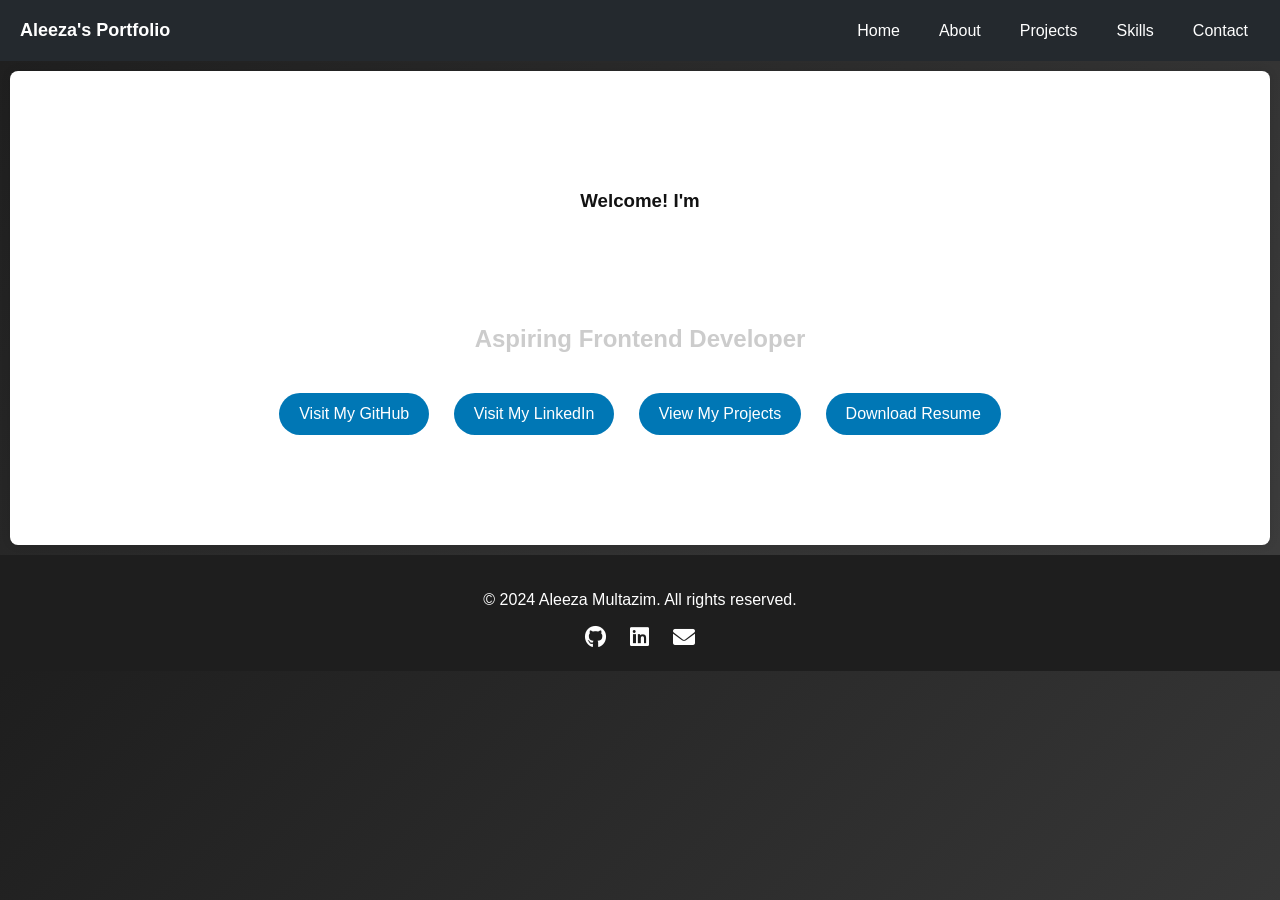
<file: index.html>
<!DOCTYPE html>
<html lang="en">
<head>
  <meta charset="UTF-8">
  <meta name="viewport" content="width=device-width, initial-scale=1.0">
  <title>Aleeza's Portfolio | Home</title>
  <link rel="stylesheet" href="./style.css" />
  <link rel="stylesheet" href="https://cdnjs.cloudflare.com/ajax/libs/font-awesome/6.0.0/css/all.min.css" />
  <link rel="stylesheet" href="https://unpkg.com/aos@next/dist/aos.css" />
</head>
<body>

  <header class="navbar">
    <div class="nav-left">
      <h1 class="logo">Aleeza's Portfolio</h1>
    </div>
    <div class="nav-right">
      <ul class="nav-links">
        <li><a href="./index.html">Home</a></li>
        <li><a href="./about.html">About</a></li>
        <li><a href="./projects.html">Projects</a></li>
        <li><a href="./skills.html">Skills</a></li>
        <li><a href="./contacts.html">Contact</a></li>
      </ul>
    </div>
  </header>

  <section class="home-section">
    <h3>Welcome! I'm</h3>
    <h1 class="main-name" data-aos="fade-down">I'm Aleeza Multazim</h1>
    <h2 class="tagline">Aspiring Frontend Developer</h2>

    <div class="buttons">
      <a href="https://github.com/Aleeza-Multazim/" target="_blank" class="btn">Visit My GitHub</a>
      <a href="https://www.linkedin.com/in/aleeza-multazim-3110b0373/" target="_blank" class="btn">Visit My LinkedIn</a>
      <a href="./projects.html" class="btn">View My Projects</a>
      <a href="./Aleeza_CV.pdf" class="btn" download>Download Resume</a>
    </div>
  </section>

  <script src="https://unpkg.com/aos@next/dist/aos.js"></script>
  <script>
    AOS.init();
  </script>

  <footer>
    <p>&copy; 2024 Aleeza Multazim. All rights reserved.</p>
    <div class="footer-icons">
      <a href="https://github.com/Aleeza-Multazim" target="_blank"><i class="fab fa-github"></i></a>
      <a href="https://www.linkedin.com/in/aleeza-multazim-3110b0373/" target="_blank"><i class="fab fa-linkedin"></i></a>
      <a href="mailto:aleezamultazim@gmail.com" target="_blank"><i class="fas fa-envelope"></i></a>
    </div>
  </footer>

</body>
</html>
</file>
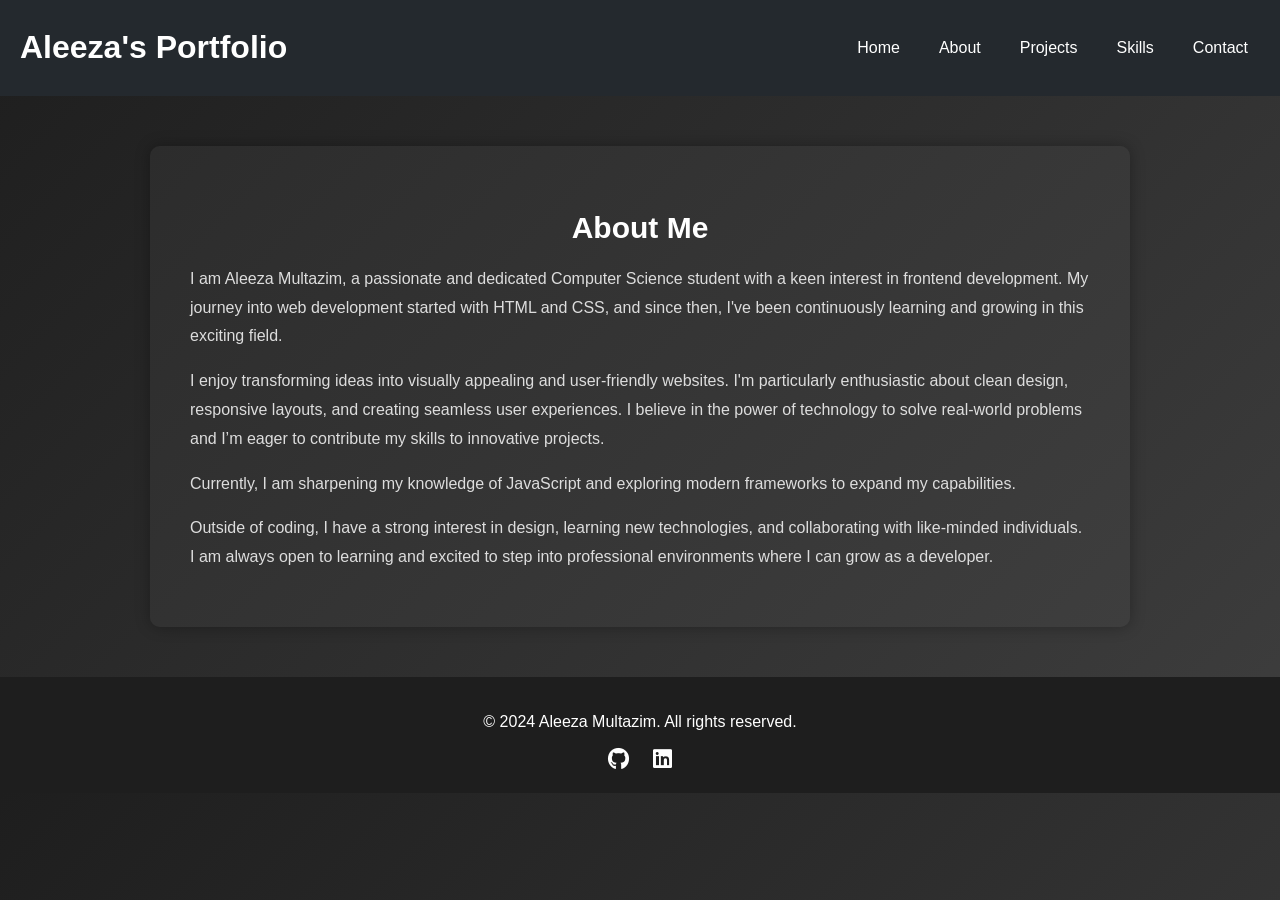
<file: about.html>
<!DOCTYPE html>
<html lang="en">
<head>
  <meta charset="UTF-8">
  <meta name="viewport" content="width=device-width, initial-scale=1.0">
  <title>About | Aleeza's Portfolio</title>

  <!-- Corrected paths -->
  <link rel="stylesheet" href="./style.css">
  <link rel="stylesheet" href="https://cdnjs.cloudflare.com/ajax/libs/font-awesome/6.0.0/css/all.min.css">
  <link rel="stylesheet" href="https://unpkg.com/aos@next/dist/aos.css" />
</head>
<body>

  <header class="modern-navbar">
    <div class="nav-left">
      <h1 class="logo">Aleeza's Portfolio</h1>
    </div>
    <div class="nav-right">
      <ul class="nav-links">
        <!-- Relative paths corrected for GitHub Pages -->
        <li><a href="./index.html">Home</a></li>
        <li><a href="./about.html">About</a></li>
        <li><a href="./projects.html">Projects</a></li>
        <li><a href="./skills.html">Skills</a></li>
        <li><a href="./contacts.html">Contact</a></li>
      </ul>
    </div>
  </header>

  <section class="about-section">
    <h2 data-aos="fade-right">About Me</h2>

    <p data-aos="fade-left">I am Aleeza Multazim, a passionate and dedicated Computer Science student with a keen interest in frontend development. My journey into web development started with HTML and CSS, and since then, I've been continuously learning and growing in this exciting field.</p>

    <p data-aos="fade-left">I enjoy transforming ideas into visually appealing and user-friendly websites. I'm particularly enthusiastic about clean design, responsive layouts, and creating seamless user experiences. I believe in the power of technology to solve real-world problems and I’m eager to contribute my skills to innovative projects.</p>

    <p data-aos="fade-left">Currently, I am sharpening my knowledge of JavaScript and exploring modern frameworks to expand my capabilities.</p>

    <p data-aos="fade-left">Outside of coding, I have a strong interest in design, learning new technologies, and collaborating with like-minded individuals. I am always open to learning and excited to step into professional environments where I can grow as a developer.</p>
  </section>

  <script src="https://unpkg.com/aos@next/dist/aos.js"></script>
  <script>
    AOS.init();
  </script>

  <footer>
    <p>&copy; 2024 Aleeza Multazim. All rights reserved.</p>
    <div class="footer-icons">
      <a href="https://github.com/Aleeza-Multazim" target="_blank"><i class="fab fa-github"></i></a>
      <a href="https://www.linkedin.com/in/aleeza-multazim-3110b0373/" target="_blank"><i class="fab fa-linkedin"></i></a>
    </div>
  </footer>

</body>
</html>
</file>
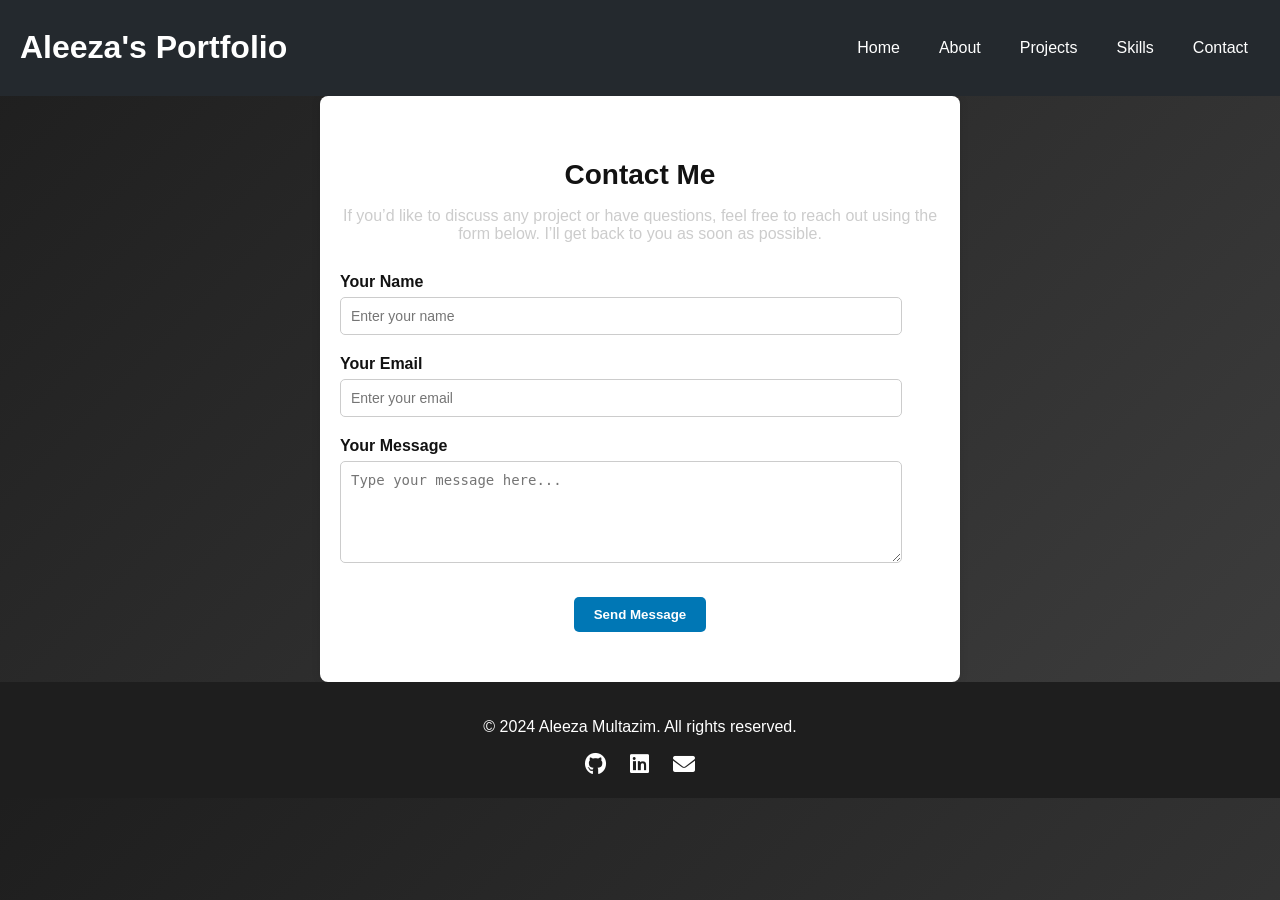
<file: contacts.html>
<!DOCTYPE html>
<html lang="en">
<head>
  <meta charset="UTF-8" />
  <meta name="viewport" content="width=device-width, initial-scale=1.0" />
  <title>Aleeza's Portfolio | Contact</title>
  <link rel="stylesheet" href="style.css" />
  <link rel="stylesheet" href="https://unpkg.com/aos@next/dist/aos.css" />
  <link rel="stylesheet" href="https://cdnjs.cloudflare.com/ajax/libs/font-awesome/6.0.0/css/all.min.css" />
</head>
<body>

  <header class="modern-navbar">
    <div class="nav-left">
      <h1 class="logo">Aleeza's Portfolio</h1>
    </div>
    <div class="nav-right">
      <ul class="nav-links">
        <li><a href="index.html">Home</a></li>
        <li><a href="about.html">About</a></li>
        <li><a href="projects.html">Projects</a></li>
        <li><a href="skills.html">Skills</a></li>
        <li><a href="contacts.html">Contact</a></li>
      </ul>
    </div>
  </header>

  <section class="contact-section">
    <h2 data-aos="fade-left">Contact Me</h2>
    <p>If you’d like to discuss any project or have questions, feel free to reach out using the form below. I’ll get back to you as soon as possible.</p>

    <form action="mailto:aleezamultazim@gmail.com" method="post" enctype="text/plain" class="contact-form">
      <div class="form-group">
        <label for="name">Your Name</label>
        <input type="text" id="name" name="name" placeholder="Enter your name" required />
      </div>

      <div class="form-group">
        <label for="email">Your Email</label>
        <input type="email" id="email" name="email" placeholder="Enter your email" required />
      </div>

      <div class="form-group">
        <label for="message">Your Message</label>
        <textarea id="message" name="message" placeholder="Type your message here..." rows="5" required></textarea>
      </div>

      <button type="submit" class="btn">Send Message</button>
    </form>
  </section>

  <footer>
    <p>&copy; 2024 Aleeza Multazim. All rights reserved.</p>
    <div class="footer-icons">
      <a href="https://github.com/Aleeza-Multazim" target="_blank"><i class="fab fa-github"></i></a>
      <a href="https://www.linkedin.com/in/aleeza-multazim-3110b0373/" target="_blank"><i class="fab fa-linkedin"></i></a>
      <a href="mailto:aleezamultazim@gmail.com" target="_blank"><i class="fas fa-envelope"></i></a>
    </div>
  </footer>

  <script src="https://unpkg.com/aos@next/dist/aos.js"></script>
  <script>
    AOS.init();
  </script>

</body>
</html>
</file>
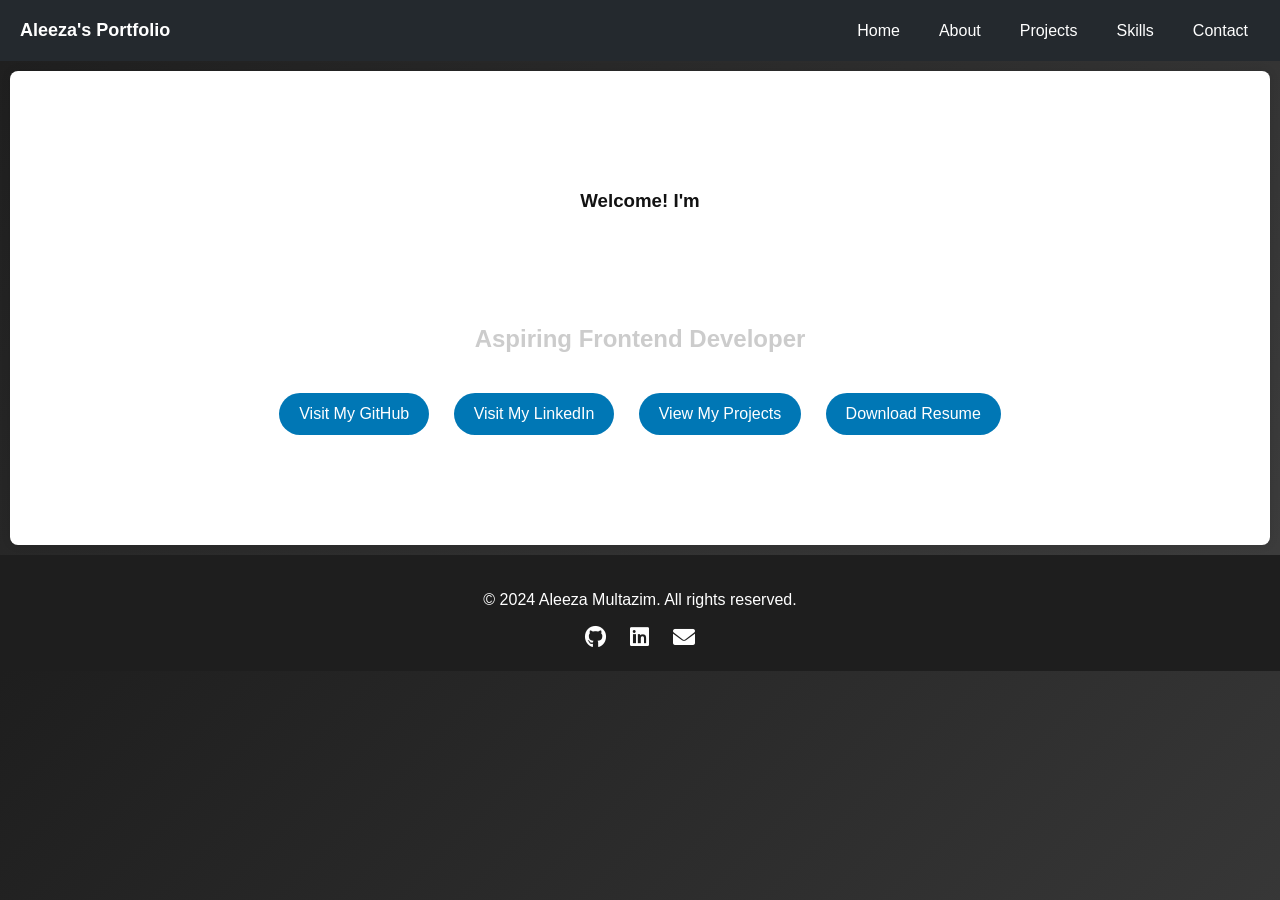
<file: home.html>
<!DOCTYPE html>
<html lang="en">
<head>
  <meta charset="UTF-8">
  <meta name="viewport" content="width=device-width, initial-scale=1.0">
  <title>Aleeza's Portfolio | Home</title>
  <link rel="stylesheet" href="./style.css" />
  <link rel="stylesheet" href="https://cdnjs.cloudflare.com/ajax/libs/font-awesome/6.0.0/css/all.min.css" />
  <link rel="stylesheet" href="https://unpkg.com/aos@next/dist/aos.css" />
</head>
<body>

  <header class="navbar">
    <div class="nav-left">
      <h1 class="logo">Aleeza's Portfolio</h1>
    </div>
    <div class="nav-right">
      <ul class="nav-links">
        <li><a href="./home.html">Home</a></li>
        <li><a href="./about.html">About</a></li>
        <li><a href="./projects.html">Projects</a></li>
        <li><a href="./skills.html">Skills</a></li>
        <li><a href="./contacts.html">Contact</a></li>
      </ul>
    </div>
  </header>

  <section class="home-section">
    <h3>Welcome! I'm</h3>
    <h1 class="main-name" data-aos="fade-down">I'm Aleeza Multazim</h1>
    <h2 class="tagline">Aspiring Frontend Developer</h2>

    <div class="buttons">
      <a href="https://github.com/Aleeza-Multazim/" target="_blank" class="btn">Visit My GitHub</a>
      <a href="https://www.linkedin.com/in/aleeza-multazim-3110b0373/" target="_blank" class="btn">Visit My LinkedIn</a>
      <a href="./projects.html" class="btn">View My Projects</a>
      <a href="./Aleeza_CV.pdf" class="btn" download>Download Resume</a>
    </div>
  </section>

  <script src="https://unpkg.com/aos@next/dist/aos.js"></script>
  <script>
    AOS.init();
  </script>

  <footer>
    <p>&copy; 2024 Aleeza Multazim. All rights reserved.</p>
    <div class="footer-icons">
      <a href="https://github.com/Aleeza-Multazim" target="_blank"><i class="fab fa-github"></i></a>
      <a href="https://www.linkedin.com/in/aleeza-multazim-3110b0373/" target="_blank"><i class="fab fa-linkedin"></i></a>
      <a href="mailto:aleezamultazim@gmail.com" target="_blank"><i class="fas fa-envelope"></i></a>
    </div>
  </footer>

</body>
</html>
</file>
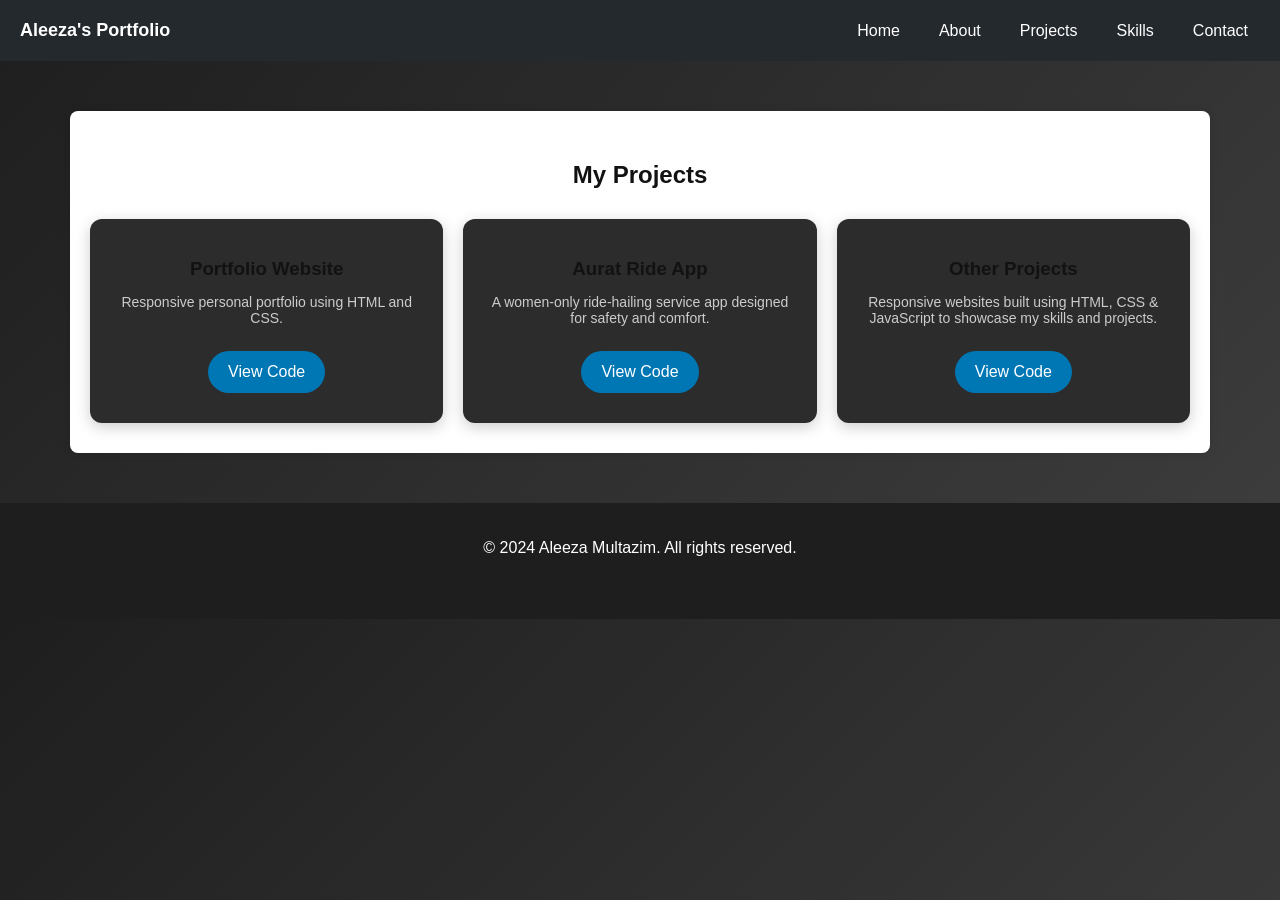
<file: projects.html>
<!DOCTYPE html>
<html lang="en">
<head>
  <meta charset="UTF-8" />
  <meta name="viewport" content="width=device-width, initial-scale=1.0" />
  <title>Aleeza's Portfolio</title>
  <link rel="stylesheet" href="style.css" />
  <link rel="stylesheet" href="https://unpkg.com/aos@next/dist/aos.css" />
</head>
<body>

  <header class="navbar">
    <div class="nav-left">
      <h1 class="logo">Aleeza's Portfolio</h1>
    </div>
    <div class="nav-right">
      <ul class="nav-links">
        <li><a href="index.html">Home</a></li>
        <li><a href="about.html">About</a></li>
        <li><a href="projects.html">Projects</a></li>
        <li><a href="skills.html">Skills</a></li>
        <li><a href="contacts.html">Contact</a></li>
      </ul>
    </div>
  </header>

  <section class="projects-section">
    <h2 data-aos="fade-up">My Projects</h2>

    <div class="project-grid">
      <div class="project-card" data-aos="zoom-in">
        <h3>Portfolio Website</h3>
        <p>Responsive personal portfolio using HTML and CSS.</p>
        <a href="https://github.com/Aleeza-Multazim" target="_blank" class="btn">View Code</a>
      </div>

      <div class="project-card" data-aos="zoom-in">
        <h3>Aurat Ride App</h3>
        <p>A women-only ride-hailing service app designed for safety and comfort.</p>
        <a href="https://github.com/Aleeza-Multazim" target="_blank" class="btn">View Code</a>
      </div>

      <div class="project-card" data-aos="zoom-in">
        <h3>Other Projects</h3>
        <p>Responsive websites built using HTML, CSS & JavaScript to showcase my skills and projects.</p>
        <a href="https://github.com/Aleeza-Multazim" target="_blank" class="btn">View Code</a>
      </div>
    </div>
  </section>

  <footer>
    <p>&copy; 2024 Aleeza Multazim. All rights reserved.</p>
    <div class="footer-icons">
      <a href="https://github.com/Aleeza-Multazim" target="_blank"><i class="fab fa-github"></i></a>
      <a href="https://www.linkedin.com/in/aleeza-multazim-3110b0373/" target="_blank"><i class="fab fa-linkedin"></i></a>
    </div>
  </footer>

  <script src="https://unpkg.com/aos@next/dist/aos.js"></script>
  <script>
    AOS.init();
  </script>

</body>
</html>
</file>
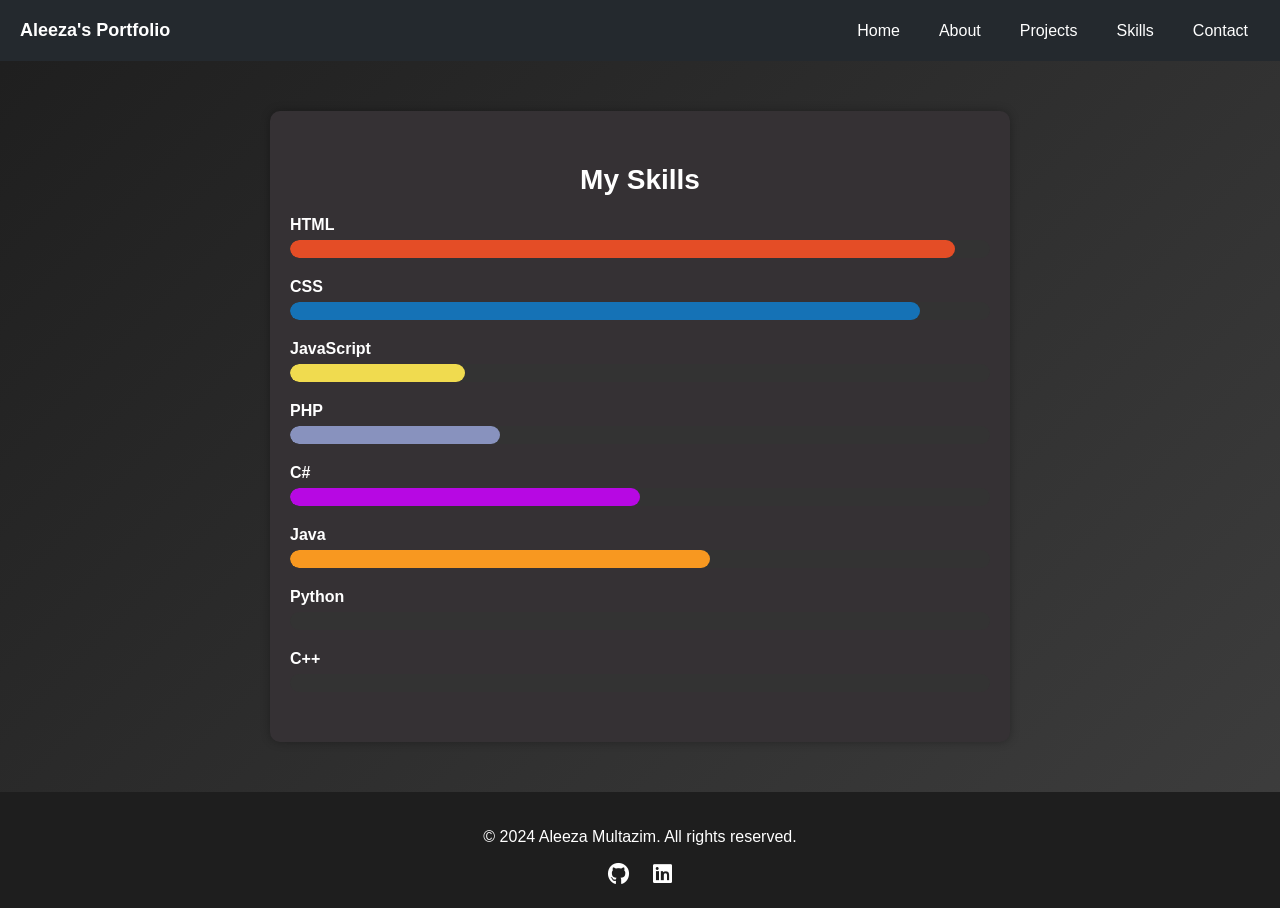
<file: skills.html>
<!DOCTYPE html>
<html lang="en">
<head>
  <meta charset="UTF-8" />
  <meta name="viewport" content="width=device-width, initial-scale=1.0" />
  <title>Aleeza's Portfolio</title>
  <link rel="stylesheet" href="style.css" />
  <link rel="stylesheet" href="https://cdnjs.cloudflare.com/ajax/libs/font-awesome/6.0.0/css/all.min.css" />
  <link rel="stylesheet" href="https://unpkg.com/aos@next/dist/aos.css" />
</head>
<body>

  <header class="navbar">
    <div class="nav-left">
      <h1 class="logo">Aleeza's Portfolio</h1>
    </div>
    <div class="nav-right">
      <ul class="nav-links">
        <li><a href="index.html">Home</a></li>
        <li><a href="about.html">About</a></li>
        <li><a href="projects.html">Projects</a></li>
        <li><a href="skills.html">Skills</a></li>
        <li><a href="contacts.html">Contact</a></li>
      </ul>
    </div>
  </header>

  <section class="skills-section">
    <h2 data-aos="zoom-in">My Skills</h2>

    <div class="skill">
      <p data-aos="flip-left">HTML</p>
      <div class="skill-bar"><div class="skill-level html"></div></div>
    </div>

    <div class="skill">
      <p data-aos="flip-left">CSS</p>
      <div class="skill-bar"><div class="skill-level css"></div></div>
    </div>

    <div class="skill">
      <p data-aos="flip-left">JavaScript</p>
      <div class="skill-bar"><div class="skill-level javascript"></div></div>
    </div>

    <div class="skill">
      <p data-aos="flip-left">PHP</p>
      <div class="skill-bar"><div class="skill-level php"></div></div>
    </div>

    <div class="skill">
      <p data-aos="flip-left">C#</p>
      <div class="skill-bar"><div class="skill-level csharp"></div></div>
    </div>

    <div class="skill">
      <p data-aos="flip-left">Java</p>
      <div class="skill-bar"><div class="skill-level java"></div></div>
    </div>

    <div class="skill">
      <p data-aos="flip-left">Python</p>
      <div class="skill-bar"><div class="skill-level python"></div></div>
    </div>

    <div class="skill">
      <p data-aos="flip-left">C++</p>
      <div class="skill-bar"><div class="skill-level cpp"></div></div>
    </div>
  </section>

  <footer>
    <p>&copy; 2024 Aleeza Multazim. All rights reserved.</p>
    <div class="footer-icons">
      <a href="https://github.com/Aleeza-Multazim" target="_blank"><i class="fab fa-github"></i></a>
      <a href="https://www.linkedin.com/in/aleeza-multazim-3110b0373/" target="_blank"><i class="fab fa-linkedin"></i></a>
    </div>
  </footer>

  <script src="https://unpkg.com/aos@next/dist/aos.js"></script>
  <script>
    AOS.init();
  </script>
</body>
</html>
</file>
<file: style.css>
/* Reset and Base Styles */
body {
  margin: 0;
  font-family: 'Poppins', sans-serif;
  background: linear-gradient(135deg, #1e1e1e, #3e3e3e);
  color: #fff;
}

/* Navbar */
.navbar,
.modern-navbar {
  display: flex;
  justify-content: space-between;
  align-items: center;
  padding: 8px 20px;
  background-color: #24292e;
  color: #fff;
  position: sticky;
  top: 0;
  z-index: 1000;
}

.navbar .logo {
  font-size: 18px;
  font-weight: bold;
  color: #fff;
}

.nav-links {
  list-style: none;
  display: flex;
  gap: 15px;
  margin: 0;
  padding: 0;
}

.nav-links li a {
  text-decoration: none;
  color: #fff;
  padding: 6px 12px;
  border-radius: 4px;
  transition: background 0.3s ease;
}

.nav-links li a:hover {
  background-color: #444c56;
}

.nav-links li a.active {
  background-color: #0366d6;
}

/* Home Section */
.home-section {
  text-align: center;
  padding: 100px 20px;
}

.home-section h1 {
  color: #ffffff;
  font-size: 48px;
  margin-top: 10px;
}

.home-section h2 {
  font-size: 24px;
  margin-top: 10px;
  color: #ccc;
}

.buttons {
  margin-top: 30px;
}

.btn {
  background-color: #0077B5;
  color: white;
  padding: 12px 20px;
  border-radius: 30px;
  margin: 10px;
  text-decoration: none;
  display: inline-block;
  transition: background 0.3s ease, transform 0.3s ease;
}

.btn:hover {
  background-color: #005983;
  transform: scale(1.1);
}

/* Button Variants */
.btn_1,
.btn_2 {
  background-color: burlywood;
  display: inline-block;
  color: black;
  padding: 10px 20px;
  border-radius: 4px;
  text-decoration: none;
  font-weight: bold;
  cursor: pointer;
  box-shadow: 0 4px 6px rgba(0, 0, 0, 0.1);
  transition: background-color 0.3s ease, transform 0.2s ease;
}

.btn_1:hover,
.btn_2:hover {
  background-color: aquamarine;
  transform: translate(2px);
}

/* Sections */
section {
  padding: 20px;
  margin: 10px;
  background-color: white;
  border-radius: 8px;
  box-shadow: 0 0 10px rgba(0, 0, 0, 0.1);
  color: #121212;
}

/* About Section */
.about-section {
  max-width: 900px;
  margin: 50px auto;
  padding: 40px;
  background: linear-gradient(135deg, #2c2c2c, #3e3e3e);
  border-radius: 10px;
  box-shadow: 0 0 15px rgba(0, 0, 0, 0.3);
}

.about-section h2 {
  text-align: center;
  font-size: 30px;
  margin-bottom: 20px;
  color: #fff;
}

.about-section p {
  font-size: 16px;
  line-height: 1.8;
  margin-bottom: 15px;
  color: #ddd;
}

/* Skills Section */
.skills-section {
  max-width: 700px;
  margin: 50px auto;
  padding: 30px 20px;
  background-color: #353134;
  border-radius: 10px;
  color: #fff;
  box-shadow: 0 0 10px rgba(0, 0, 0, 0.3);
}

.skills-section h2 {
  text-align: center;
  font-size: 28px;
  margin-bottom: 20px;
}

.skill {
  margin-bottom: 20px;
}

.skill p {
  display: flex;
  justify-content: space-between;
  margin-bottom: 6px;
  font-weight: bold;
}

.skill-bar {
  background-color: #333;
  border-radius: 20px;
  overflow: hidden;
  height: 18px;
}

.skill-level {
  height: 100%;
  border-radius: 20px;
}

/* Skill Colors */
.html { width: 95%; background-color: #e44d26; }
.css { width: 90%; background-color: #1572b6; }
.php { width: 30%; background-color: #8892be; }
.csharp { width: 50%; background-color: #b708e3; }
.java { width: 60%; background-color: #f89820; }
.javascript { width: 25%; background-color: #f0db4f; }
.Python { width: 25%; background-color: #981c27; }
.Cplusplus { width: 25%; background-color: #c8449a; }

/* Projects Section */
.projects-section {
  max-width: 1100px;
  margin: 50px auto;
  padding: 30px 20px;
  text-align: center;
}

.project-grid {
  display: grid;
  grid-template-columns: repeat(auto-fit, minmax(280px, 1fr));
  gap: 20px;
  margin-top: 30px;
}

.project-card {
  background-color: #2c2c2c;
  border-radius: 12px;
  padding: 20px;
  box-shadow: 0 4px 15px rgba(0, 0, 0, 0.2);
  transition: transform 0.3s ease, box-shadow 0.3s ease;
}

.project-card:hover {
  transform: translateY(-10px);
  box-shadow: 0 8px 20px rgba(0, 0, 0, 0.3);
}

.project-card h3 {
  margin-bottom: 10px;
}

.project-card p {
  color: #ccc;
  font-size: 14px;
  margin-bottom: 15px;
}

/* Contact Section */
.contact-section {
  max-width: 600px;
  margin: 0 auto;
  padding: 40px 20px;
  text-align: center;
}

.contact-section h2 {
  font-size: 28px;
  margin-bottom: 10px;
}

.contact-section p {
  font-size: 16px;
  color: #ccc;
  margin-bottom: 30px;
}

.contact-form .form-group {
  text-align: left;
  margin-bottom: 20px;
}

.contact-form label {
  display: block;
  margin-bottom: 6px;
  font-weight: bold;
}

.contact-form input,
.contact-form textarea {
  width: 90%;
  padding: 10px;
  border-radius: 5px;
  border: 1px solid #ccc;
  font-size: 14px;
}

.contact-form input:focus,
.contact-form textarea:focus {
  border-color: #0077B5;
  outline: none;
}

.contact-form .btn {
  background-color: #0077B5;
  color: #fff;
  padding: 10px 20px;
  border-radius: 5px;
  border: none;
  cursor: pointer;
  font-weight: bold;
}

.contact-form .btn:hover {
  background-color: #005983;
}

/* Footer */
.footer,
footer {
  text-align: center;
  padding: 20px;
  background-color: #1e1e1e;
  color: white;
}

.footer-icons a {
  margin: 0 10px;
  color: white;
  font-size: 22px;
  transition: transform 0.3s ease, color 0.3s ease;
}

.footer-icons a:hover {
  transform: scale(1.2);
  color: #00bcd4;
}

/* Animations */
.slide-in {
  opacity: 0;
  transform: translateY(50px);
  transition: opacity 0.8s ease, transform 0.8s ease;
}

.slide-in.visible {
  opacity: 1;
  transform: translateY(0);
}
</file>
